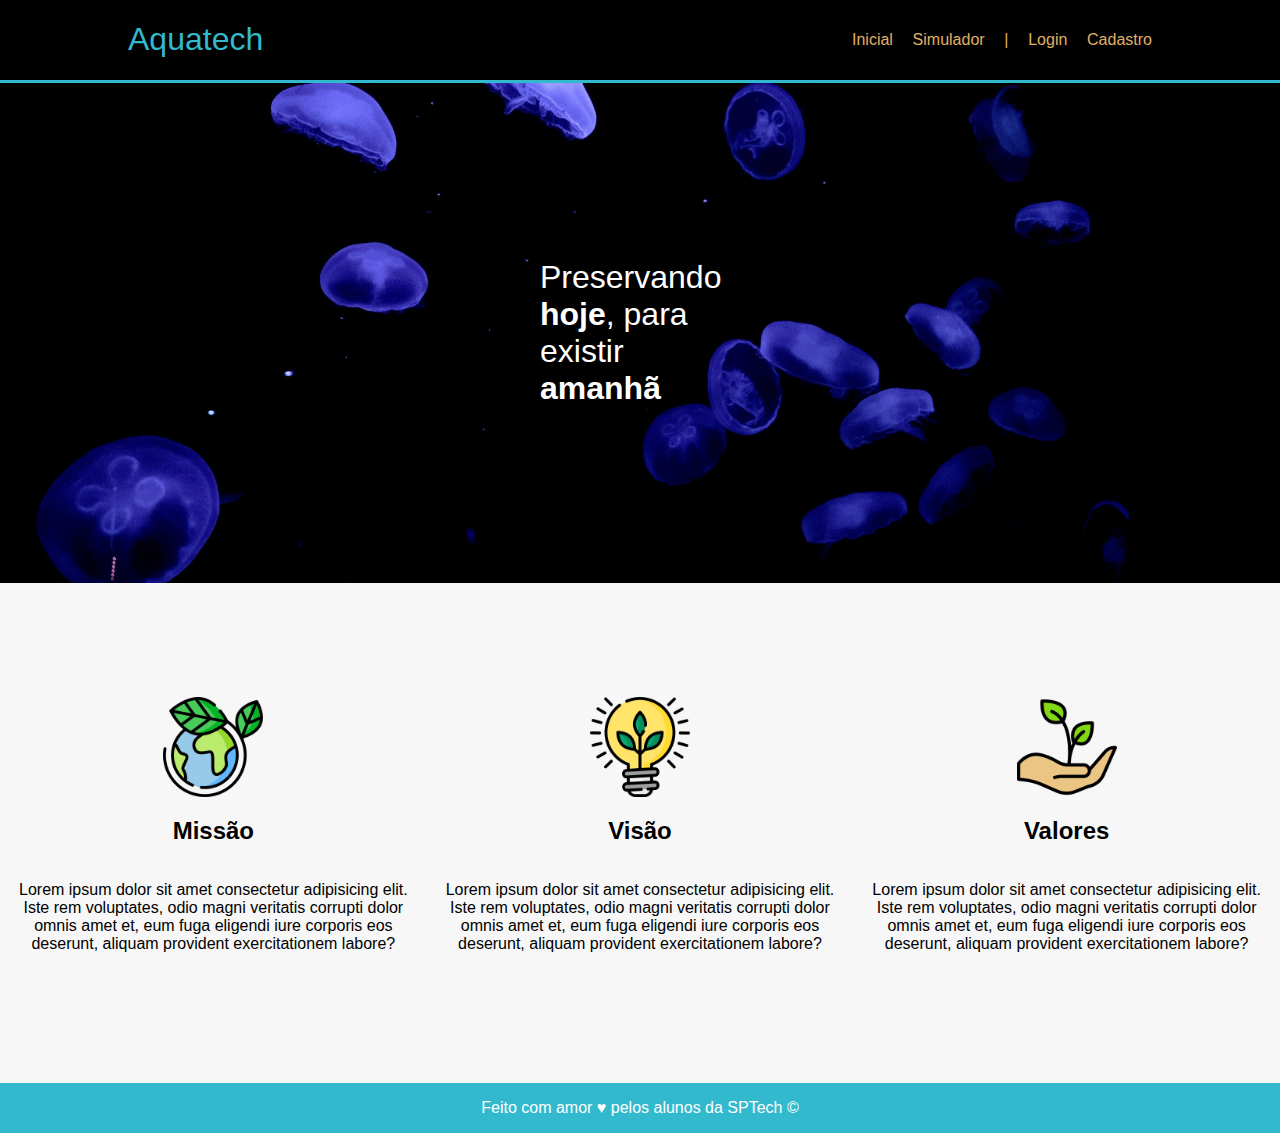
<file: index.html>
<!DOCTYPE html>
<html lang="pt-br">
  <head>
    <meta charset="UTF-8" />
    <meta name="viewport" content="width=device-width, initial-scale=1.0" />
    <title>Aquatech</title>
    <link rel="stylesheet" href="style.css" />
  </head>

  <body>
    <!-- header -->
    <div class="header">
      <div class="container">
        <h1 class="titulo">Aquatech</h1>
        <ul class="navbar">
          <li>Inicial</li>
          <li>Simulador</li>
          <li>|</li>
          <li>Login</li>
          <a href="./cadastro.html"><li>Cadastro</li></a>
        </ul>
      </div>
    </div>
    <!-- banner -->
    <div class="banner">
      <div class="container">
        <p>Preservando <b>hoje</b>, para existir <b>amanhã</b></p>
      </div>
    </div>

    <!-- Social -->
    <div class="social">
      <div class="container">
        <div class="box">
          <img src="./assets/planet-earth_color.png" alt="" />
          <h2>Missão</h2>
          <p>
            Lorem ipsum dolor sit amet consectetur adipisicing elit. Iste rem
            voluptates, odio magni veritatis corrupti dolor omnis amet et, eum
            fuga eligendi iure corporis eos deserunt, aliquam provident
            exercitationem labore?
          </p>
        </div>
        <div class="box">
          <img src="./assets/lightbulb_color.png" alt="" />
          <h2>Visão</h2>
          <p>
            Lorem ipsum dolor sit amet consectetur adipisicing elit. Iste rem
            voluptates, odio magni veritatis corrupti dolor omnis amet et, eum
            fuga eligendi iure corporis eos deserunt, aliquam provident
            exercitationem labore?
          </p>
        </div>
        <div class="box">
          <img src="./assets/growth_color.png" alt="" />
          <h2>Valores</h2>
          <p>
            Lorem ipsum dolor sit amet consectetur adipisicing elit. Iste rem
            voluptates, odio magni veritatis corrupti dolor omnis amet et, eum
            fuga eligendi iure corporis eos deserunt, aliquam provident
            exercitationem labore?
          </p>
        </div>
      </div>
    </div>

    <!-- Footer -->
    <div class="footer">
      <div class="container">
        <p>Feito com amor &hearts; pelos alunos da SPTech &copy;</p>
      </div>
    </div>
  </body>
</html>
</file>
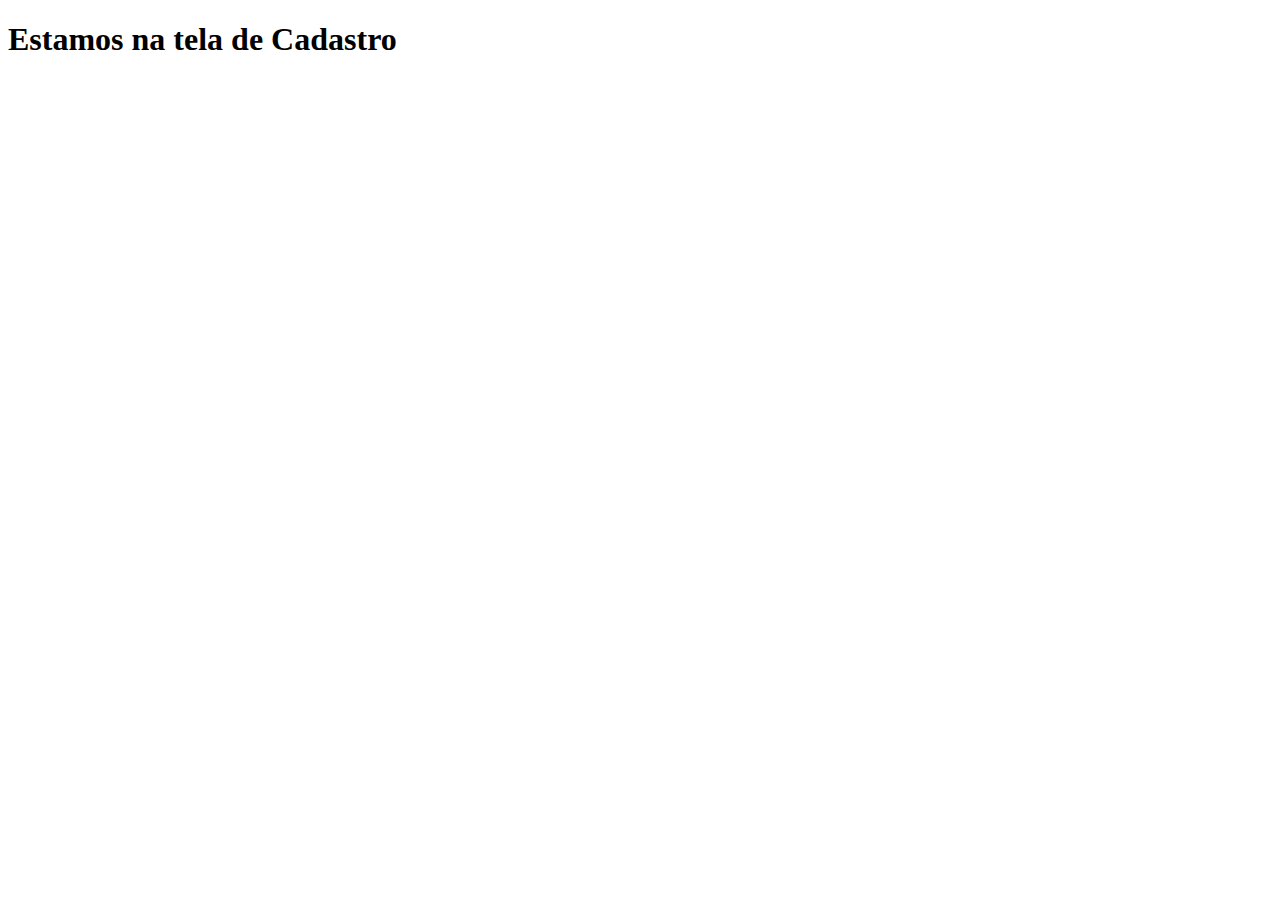
<file: cadastro.html>
<!DOCTYPE html>
<html lang="en">
<head>
    <meta charset="UTF-8">
    <meta name="viewport" content="width=, initial-scale=1.0">
    <title>Document</title>
</head>
<body>
    <h1>Estamos na tela de Cadastro</h1>
</body>
</html>
</file>
<file: style.css>
body{
    margin: 0;
    padding: 0;
    font-family: Verdana, Geneva, Tahoma, sans-serif;
    background-color: black;
}

.titulo {
    color: #32b9cd;
    width: fit-content;
    font-weight: 500;
}

.navbar{
    width: 300px;
    color: #e3b062;
    list-style: none;
    display: flex;
    justify-content: space-between;
    align-items: center;
}

.navbar a{
    color: #E3B063;
    text-decoration: none;
}

.navbar a:hover{
    color: #32B9CD;
}

.header{
    border-bottom: 3px solid #32b9cd;
}

.container{
    width: 80%;
    margin: auto;
    display: flex;
}

.header .container{
    justify-content: space-between;
}

.banner{
    background-image: url("./assets/bg-jelly-fish-para_outras_pags.png");
    height: 500px;
    color: white;
}

.banner .container{
    justify-content: center;
    align-items: center;
    height: 100%;
}

.banner .container p{
    font-size: 32px;
    width: 200px;
}

/*SOCIAL*/

.social{
    background-color: #F7F7F7;
    height: 500px;
}

.social .container{
    align-items: center; 
    height: 100%;
    width: 100%;
    justify-content: space-around;
}

.social .container .box{
    display: flex;
    flex-direction: column;
    align-items: center;
    text-align: center;
}

.social .container .box img{
    width: 100px;
}

.social .container .box p{
    width: 400px;
}

/* Footer */

.footer{
    background-color: #32B9CD;
    color: white;
}

.footer .container{
    justify-content: center;
    text-align: center;
}
</file>
